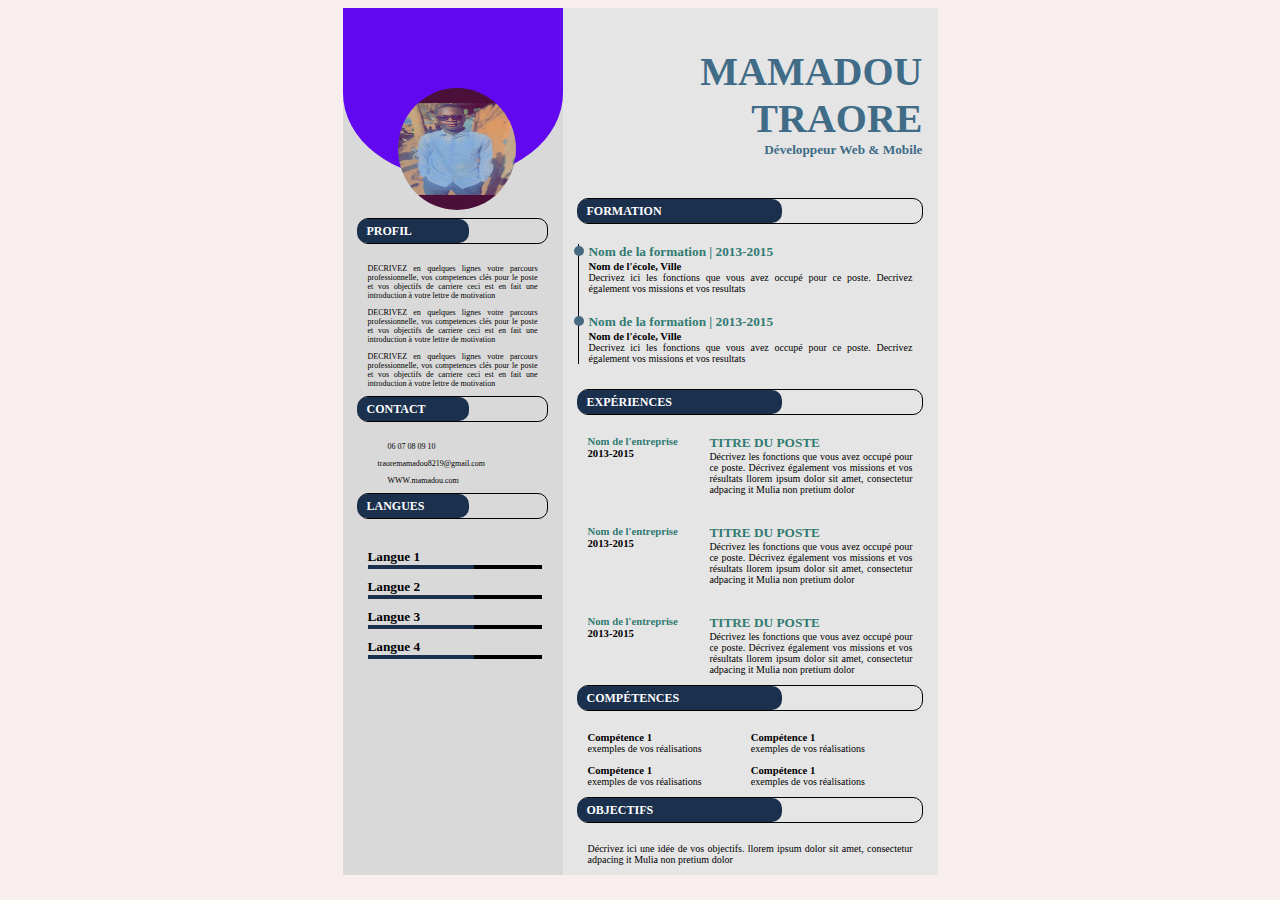
<file: index.html>
<!DOCTYPE html>
<html lang="en">
<head>
    <meta charset="UTF-8">
    <meta http-equiv="X-UA-Compatible" content="IE=edge">
    <meta name="viewport" content="width=device-width, initial-scale=1.0">
    <title>CV de Mamadou Traoré</title>
    <link rel="stylesheet" href="style.css">
    <link rel="stylesheet" href="https://cdnjs.cloudflare.com/ajax/libs/font-awesome/6.4.0/css/all.min.css" integrity="sha512-iecdLmaskl7CVkqkXNQ/ZH/XLlvWZOJyj7Yy7tcenmpD1ypASozpmT/E0iPtmFIB46ZmdtAc9eNBvH0H/ZpiBw==" crossorigin="anonymous" referrerpolicy="no-referrer" />
</head>
<body>
    <main class="container">
        <aside class="left">
            <header>
                <div class="rectangle"></div>
                <div class="photo">
                    <img src="IMG_2771.JPG" alt="MT">
                </div>
            </header>
            <main>
                <section class="section"> <!--SECTION 1-->
                    <div class="rect-parent">
                        <div class="child">
                            <h5>PROFIL</h5>
                    </div>
                    
                    </div>
                    <div class="details">
                        <p>DECRIVEZ en quelques lignes 
                            votre parcours professionnelle, vos competences clés pour le poste et vos objectifs de carriere ceci est en fait une introduction à votre lettre de 
                            motivation</p>
                            <p>DECRIVEZ en quelques lignes 
                                votre parcours professionnelle, vos competences clés pour le poste et vos objectifs de carriere ceci est en fait une introduction à votre lettre de 
                                motivation</p>
                                <p>DECRIVEZ en quelques lignes 
                                    votre parcours professionnelle, vos competences clés pour le poste et vos objectifs de carriere ceci est en fait une introduction à votre lettre de 
                                    motivation</p>
                    </div>
                </section>
                <section class="section"><!--SECTION2-->
                    <div class="rect-parent">
                        <div class="child">
                            <h5>CONTACT</h5>
                        </div>
                    </div>
                    <div class="details">
                        <p><span><i class="fa-sharp fa-solid fa-phone"></i></span><span>06 07 08 09 10</span> </p>
                        <p><span></span><i class="fa-regular fa-envelope"></i><span>traoremamadou8219@gmail.com</span></p>
                        <p><span><i class="fa-regular fa-globe"></i></span><span>WWW.mamadou.com</span></p>
    
                    </div>

                </section>
                <section class="section">
                    <div class="rect-parent">
                        <div class="child">
                            <h5>LANGUES</h5>
                        </div>
                    </div>
                    </div>
                    <div class="details">
                        <div class="progress-container">
                            <h5>Langue 1</h5>
                            <div class="progress">
                                <div class="progress-child"></div>
                            </div>
                        </div>
                        <div class="progress-container">
                            <h5>Langue 2</h5>
                            <div class="progress">
                                <div class="progress-child"></div>
                            </div>
                        </div>
                        <div class="progress-container">
                            <h5>Langue 3</h5>
                            <div class="progress">
                                <div class="progress-child"></div>
                            </div>
                        </div>
                        <div class="progress-container">
                            <h5>Langue 4</h5>
                            <div class="progress">
                                <div class="progress-child"></div>
                            </div>
                        </div>
                    </div>
                </section>
            </main>
        </aside>
        <aside class="right">
            <header>
                <h3>MAMADOU TRAORE</h3>
                <h5>Développeur Web & Mobile</h5>
            </header>
            <main>
                <section class="section">
                    <div class="rect-parent">
                        <div class="child">
                            <h5>Formation</h5>
                        </div>
                    </div>
                    <div class="details-container">
                        <div class="details">
                            <h5>Nom de la formation | 2013-2015</h5>
                            <h6>Nom de l'école, Ville</h6>
                            <p>Decrivez ici les fonctions que vous avez occupé pour ce poste. Decrivez également vos missions et vos resultats</p>
                        </div>
                        <div class="details">
                            <h5>Nom de la formation | 2013-2015</h5>
                            <h6>Nom de l'école, Ville</h6>
                            <p>Decrivez ici les fonctions que vous avez occupé pour ce poste. Decrivez également vos missions et vos resultats</p>
                        </div>
                    </div>
                </section>
                <section class="section">
                    <div class="rect-parent">
                        <div class="child">
                            <h5>Expériences</h5>
                        </div>
                    </div>
                    <div class="details d-flex">
                        <div class="w-45">
                            <h6 style="color:#317B73">Nom de l'entreprise</h6>
                            <h6>2013-2015</h6>
                        </div>
                        <div class="w-75">
                            <h5>TITRE DU POSTE</h5>
                            <p>Décrivez les fonctions que vous avez occupé pour ce poste. Décrivez également vos missions et vos résultats llorem ipsum dolor sit amet, consectetur adpacing it Mulia non pretium dolor</p>
                        </div>
                    </div>
                    <div class="details d-flex">
                        <div class="w-45">
                            <h6 style="color:#317B73">Nom de l'entreprise</h6>
                            <h6>2013-2015</h6>
                        </div>
                        <div class="w-75">
                            <h5>TITRE DU POSTE</h5>
                            <p>Décrivez les fonctions que vous avez occupé pour ce poste. Décrivez également vos missions et vos résultats llorem ipsum dolor sit amet, consectetur adpacing it Mulia non pretium dolor</p>
                        </div>
                    </div>
                    <div class="details d-flex">
                        <div class="w-45">
                            <h6 style="color:#317B73">Nom de l'entreprise</h6>
                            <h6>2013-2015</h6>
                        </div>
                        <div class="w-75">
                            <h5>TITRE DU POSTE</h5>
                            <p>Décrivez les fonctions que vous avez occupé pour ce poste. Décrivez également vos missions et vos résultats llorem ipsum dolor sit amet, consectetur adpacing it Mulia non pretium dolor</p>
                        </div>
                    </div>
                </section>
                <section class="section">
                    <div class="rect-parent">
                        <div class="child">
                            <h5>Compétences</h5>
                        </div>
                    </div>
                    <div class="details d-inline-block">
                        <div class="w-50 d-inline-block">
                            <h6>Compétence 1</h6>
                            <p>exemples de vos réalisations</p>
                        </div>
                        <div class="w-50 d-inline-block">
                            <h6>Compétence 1</h6>
                            <p>exemples de vos réalisations</p>
                        </div>
                        <div class="w-50 d-inline-block">
                            <h6>Compétence 1</h6>
                            <p>exemples de vos réalisations</p>
                        </div>
                        <div class="w-50 d-inline-block">
                            <h6>Compétence 1</h6>
                            <p>exemples de vos réalisations</p>
                        </div>
                    </div>
                </section>
                <section class="section">
                    <div class="rect-parent">
                        <div class="child">
                            <h5>Objectifs</h5>
                        </div>
                    </div>
                    <div class="details">
                        <p>
                            Décrivez ici une idée de vos objectifs. llorem ipsum dolor sit amet, consectetur adpacing it Mulia non pretium dolor
                        </p>
                    </div>
                </section>
            </main>
        </aside>
    </main>
    
    
    
       
</body>
</html>
</file>
<file: style.css>
body{
    background-color: rgb(248, 238, 238);
}
.container{
    display: flex;
    justify-content: flex-start;
    width: 595px;
    margin: auto;
}

h5{
    margin: 0;
}
main{
    margin-top: 40px;
    padding: 0px 15px;
}
.left {
    background-color: #D9D9D9;
    width: 220px;
}
.right{
    background-color: #E5E5E5;
    width: 375px;
}
header{
    position: relative;
}
img{
    border-radius: 50%;
    width: 118px;
    height: 122px;
    position: absolute;
    top: 80px;
    left: 55px;

}
.rectangle{
    background: #6108f0;
    width: 100%;
    height: 170px;
    border-radius: 0px 0px 50% 50%;
    position: relative;
}
.child h5{
    text-transform: uppercase;
    font-weight: bold;
    font-size: 12px;
    line-height: 24px;
    padding-left: 10px;
}
.rect-parent, .child{
    height: 24px;
    border-radius: 10px;
    border: 1px solid #000;
    color: #fff;
}
.rect-parent .child{
    width: 60%;
    border: none;
    margin-left: -2px;
    background: #1B304D;
}
.details{
    position: relative;
    padding: 0px 10px;
    margin-top: 20px;
}
.details p{
    font-size: 8px;
    text-align: justify;
    display: flex;
    align-items: center;
}
.details p :last-child{
    padding-left: 10px;
}
.progress-container{
    padding-top: 10px;
}
.progress{
    position: relative;
}
.progress{
    width: 100%;
    border: 2px solid #000;
}
.progress-child{
    position: absolute;
    width: 60%;
    border: 2px solid #1B304D;
    top: -2px;
    left: -2px;
}
.right header{
    padding: 0px 15px; 
    color: #406C87;
}

.right header h3{
    font-size: 40px;
    font-weight: bold;
    text-align: right;
    margin-bottom: 0px;
}
.right header h5{
    text-align: right;
}
.right .details-container{
    border-left: 1px solid;
    margin-bottom: 25px;
}
.right .details h5,.right .details h6{
    margin: 0px;
    color: #317B73;
}
.right .details h6{
    color: #000;
}

.right .details p{
    font-size: 10px;
    margin-top: 0;
}
.d-flex{
    display: flex;
}
.d-inline-block{
    display: inline-block;
}
.w-45{
    width: 45%;
}
.w-50{
    width: 49%;
}
.w-75{
    width: 75%;
}

footer{
    height: 30px;
    width: 595px;
    margin: auto;
}
.details-container .details h5::before{
    content: "";
    display: block;
    width: 10px;
    height: 10px;
    background-color: #476A80;
    border-radius: 50%;
    position: absolute;
    left: -5px;
    top: 2px;    
}

@media only screen and (max-width: 600px) {
    body {
      margin: 0;
    }
  }
</file>
